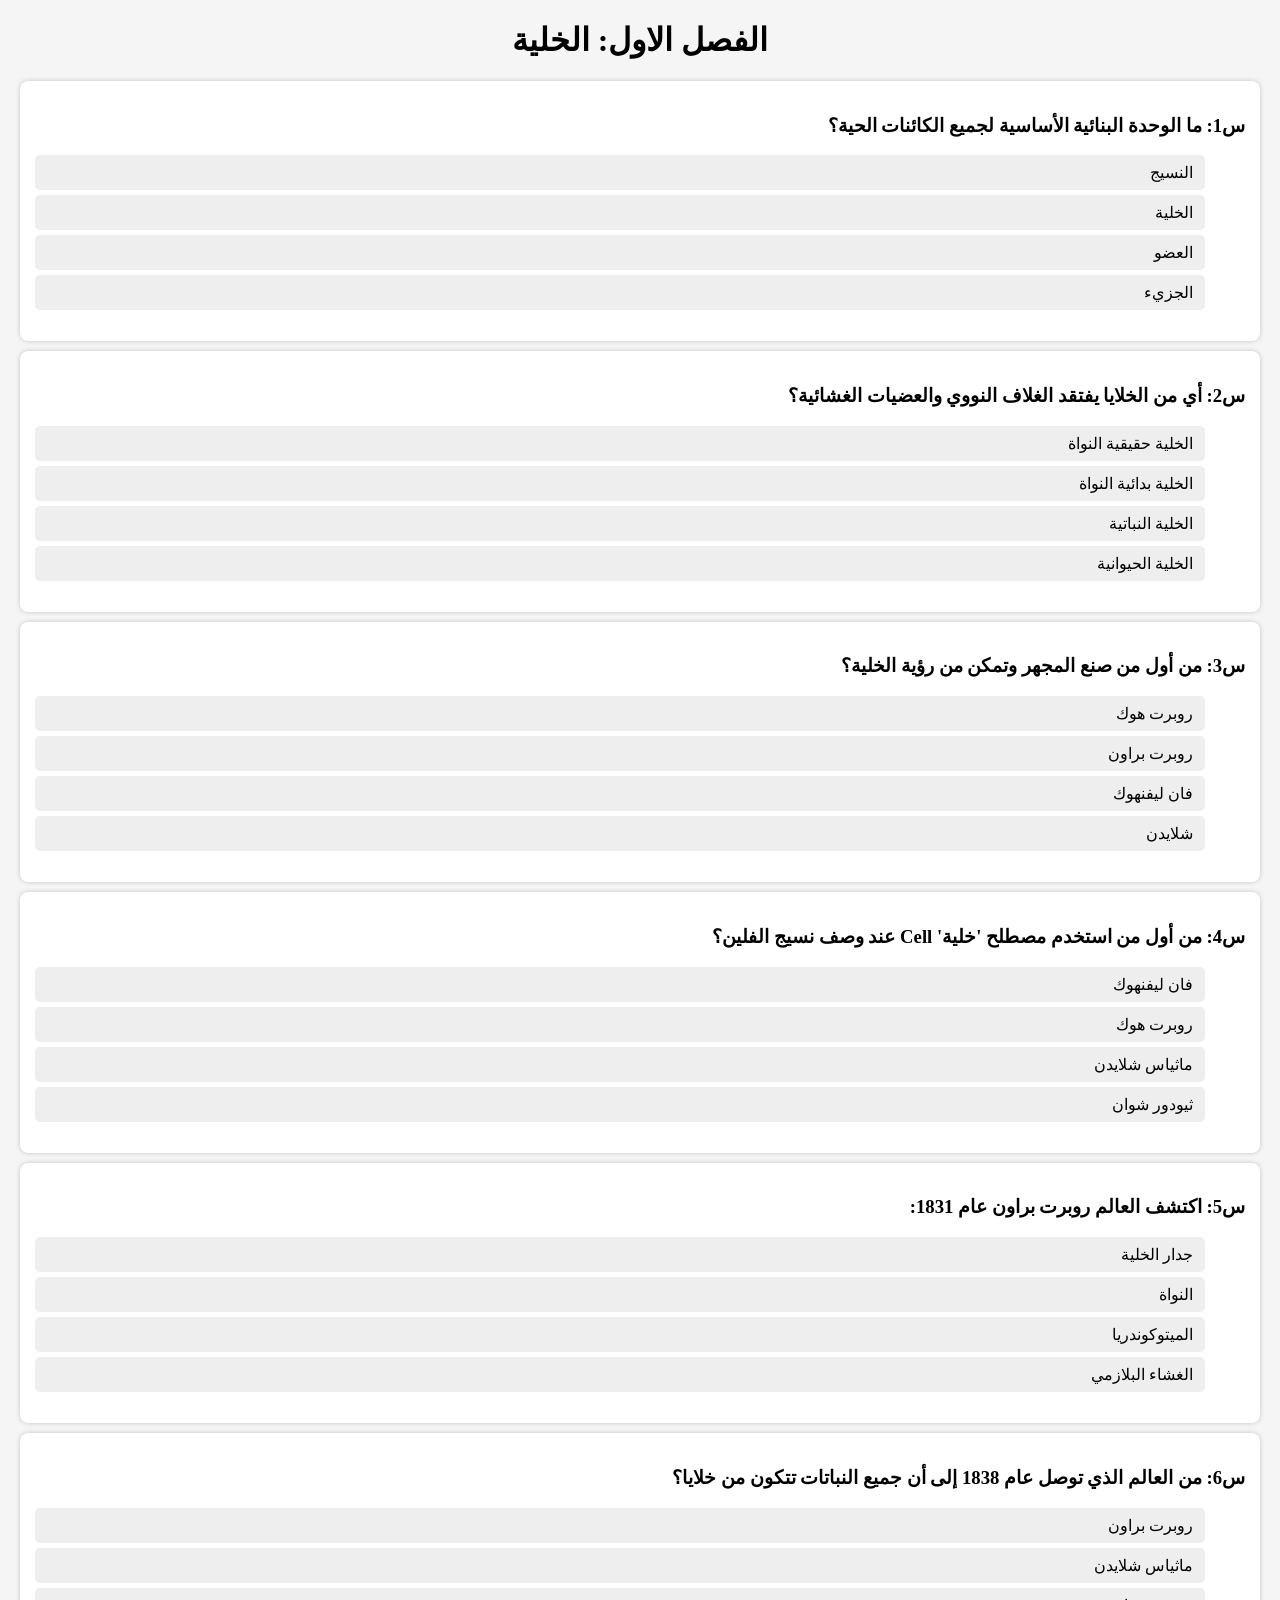
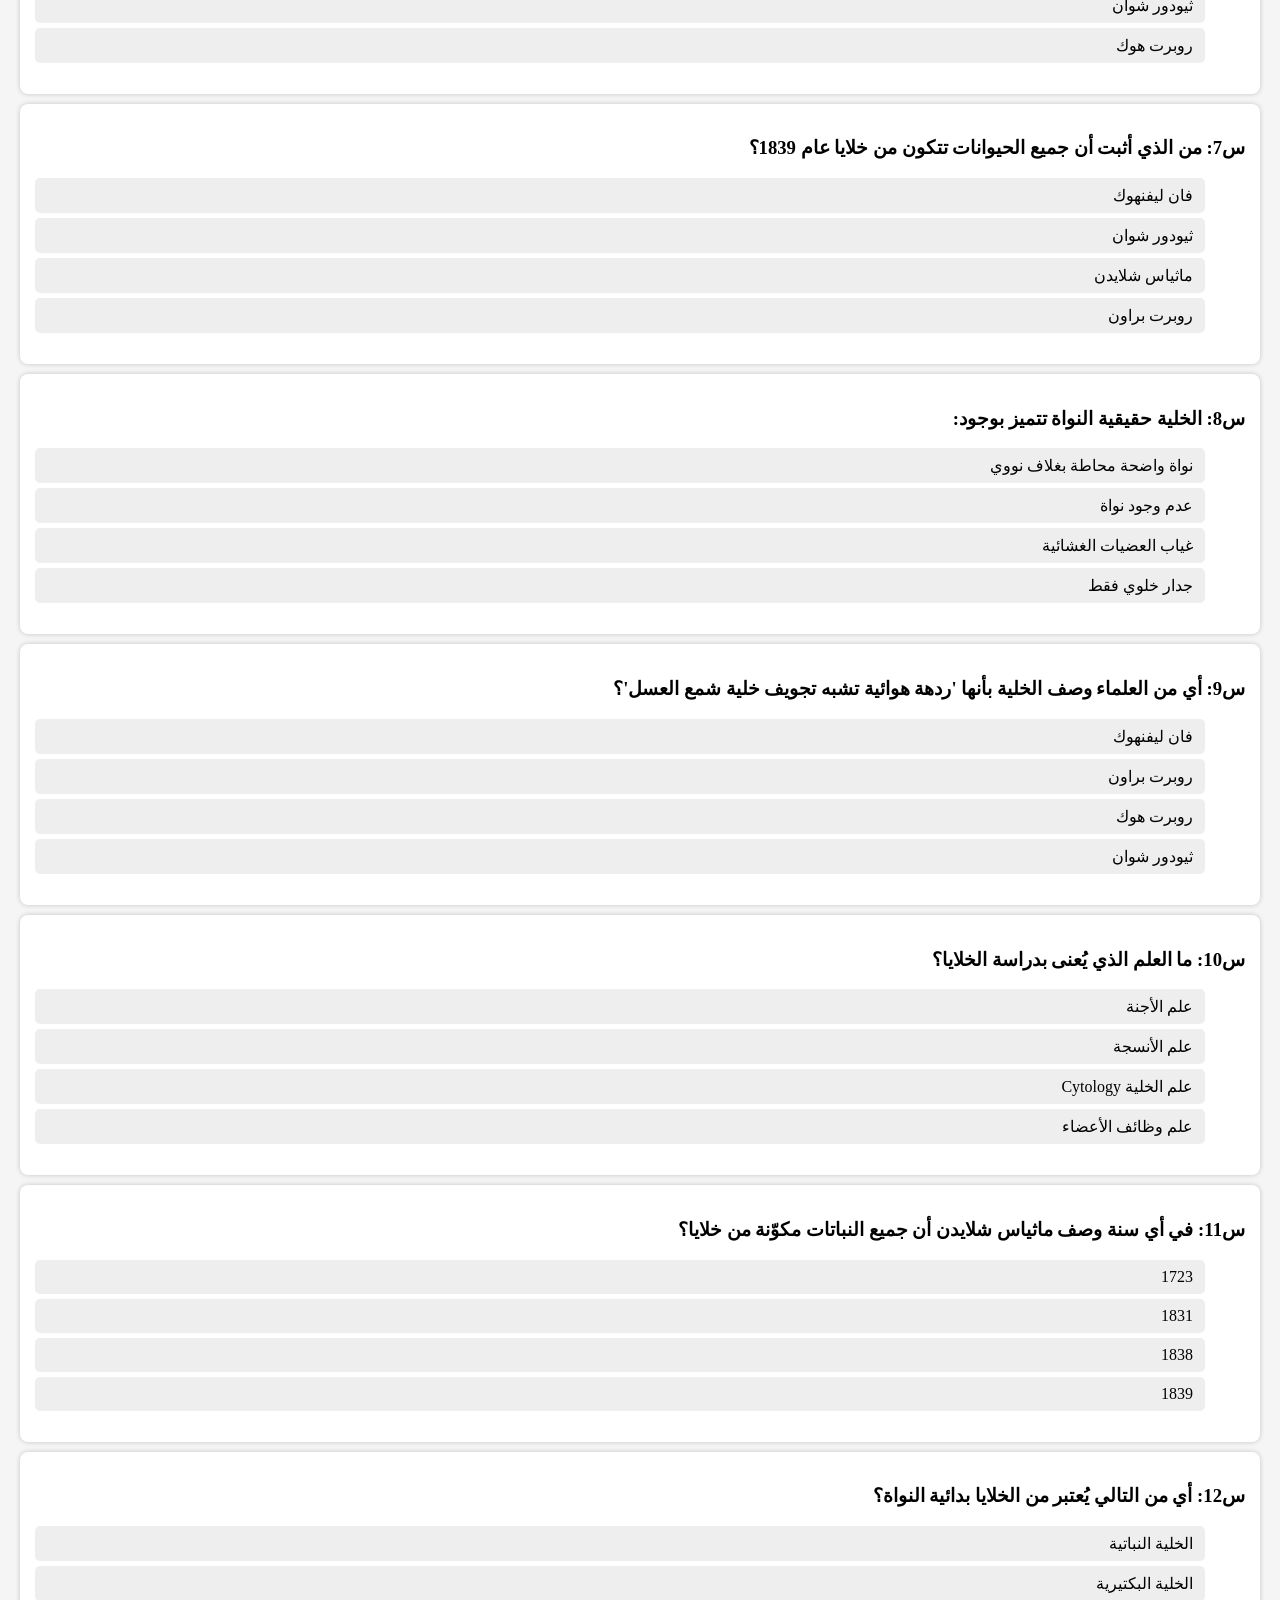
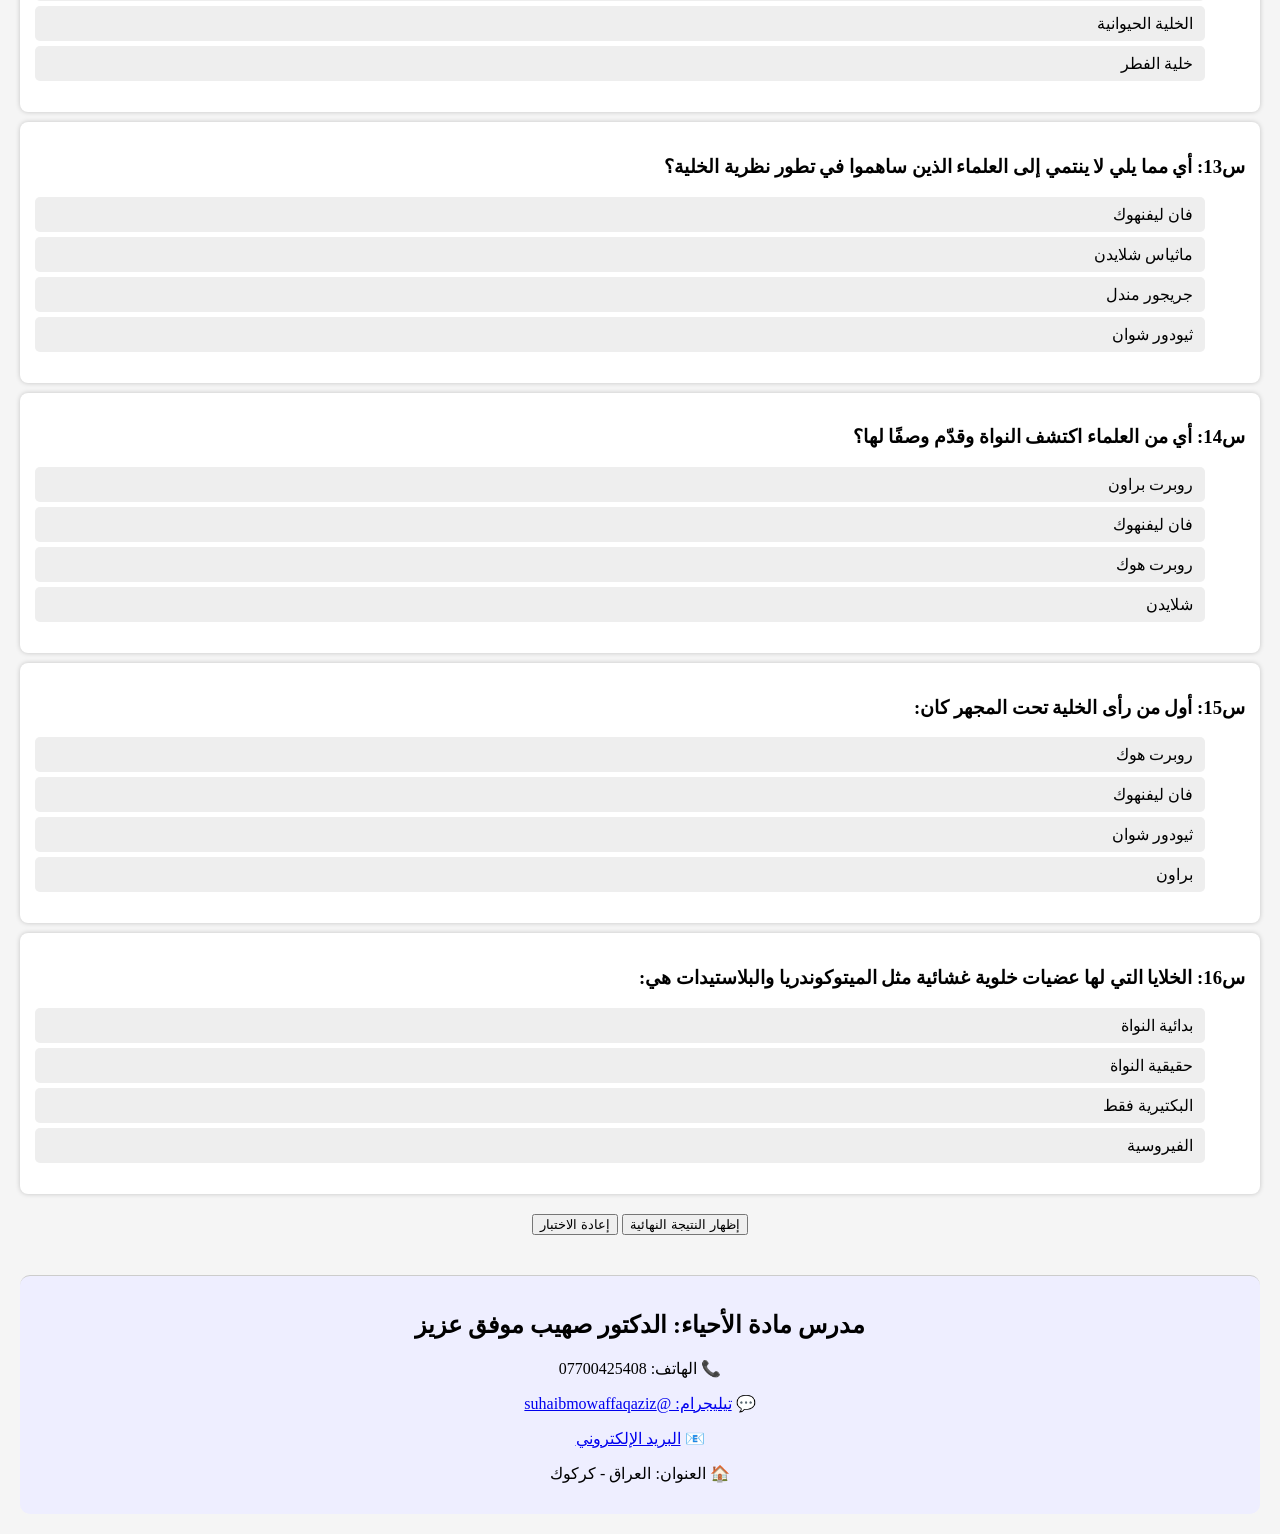
<file: index.html>
<!DOCTYPE html>
<html lang="ar" dir="rtl">
<head>
  <meta charset="UTF-8">
  <title>الفصل الاول: الخلية</title>
  <link rel="stylesheet" href="style.css">
</head>
<body>
  <h1>الفصل الاول: الخلية</h1>
  <div id="quiz"></div>

  <div style="text-align:center; margin-top:20px;">
    <button id="showResult">إظهار النتيجة النهائية</button>
    <button id="restart">إعادة الاختبار</button>
  </div>

  <div id="result"></div>

  <!-- قسم الدعاية -->
  <div id="promotion" style="text-align:center; margin-top:40px; padding:15px; border-top:1px solid #ccc; background:#eef; border-radius:10px;">
    <h2>مدرس مادة الأحياء: الدكتور صهيب موفق عزيز</h2>
    <p>📞 الهاتف: 07700425408</p>
    <p>💬 <a href="https://t.me/suhaibmowaffaqaziz" target="_blank">تيليجرام: @suhaibmowaffaqaziz</a></p>
    <p>📧 <a href="mailto:suhaibmowaffaqaziz@gmail.com">البريد الإلكتروني</a></p>
    <p>🏠 العنوان: العراق - كركوك</p>
  </div>

  <script src="script.js"></script>
</body>
</html>
</file>
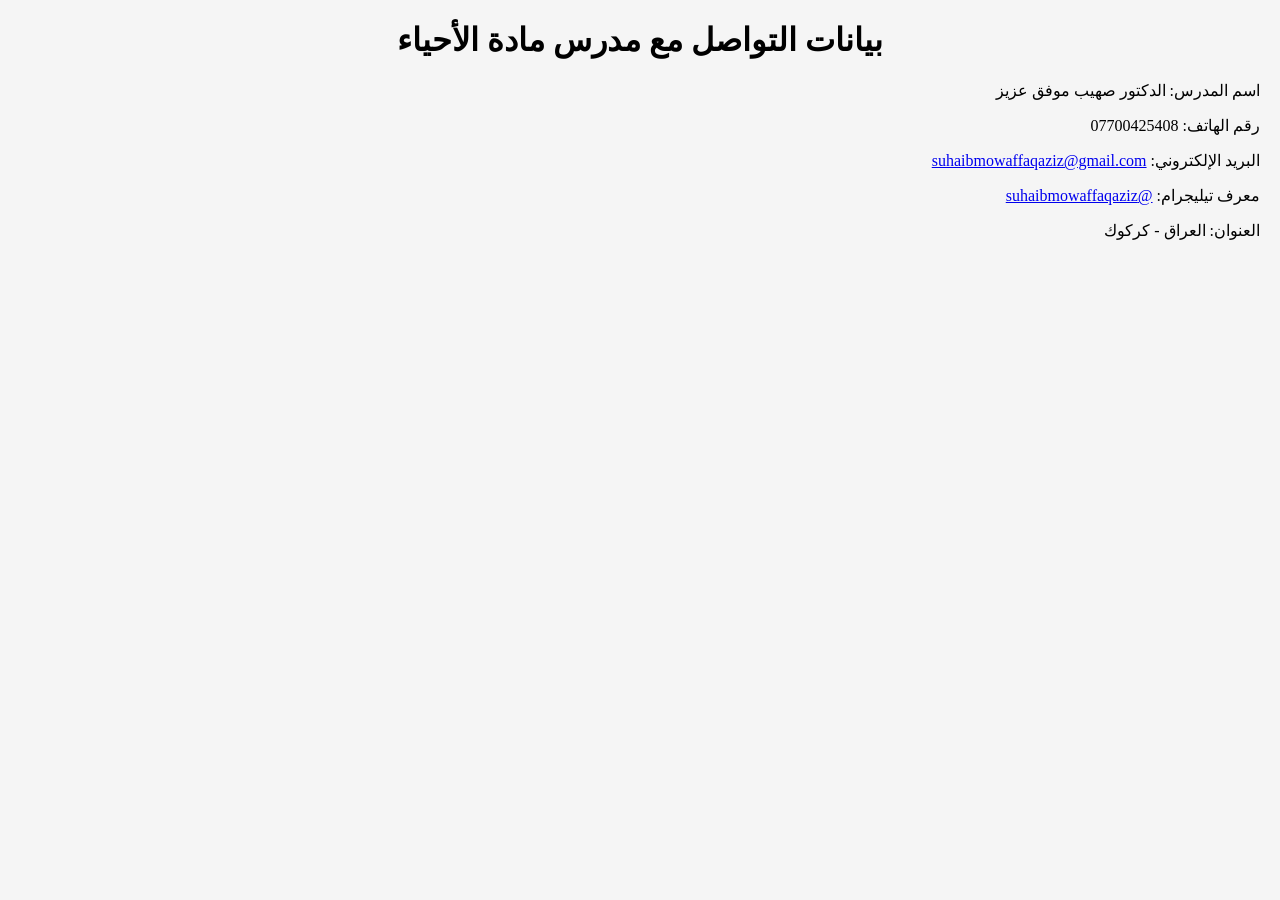
<file: contact.html>
<!DOCTYPE html>
<html lang="ar" dir="rtl">
<head>
  <meta charset="UTF-8">
  <title>بيانات التواصل</title>
  <link rel="stylesheet" href="style.css">
</head>
<body>
  <h1>بيانات التواصل مع مدرس مادة الأحياء</h1>
  <p>اسم المدرس: الدكتور صهيب موفق عزيز</p>
  <p>رقم الهاتف: 07700425408</p>
  <p>البريد الإلكتروني: <a href="mailto:suhaibmowaffaqaziz@gmail.com">suhaibmowaffaqaziz@gmail.com</a></p>
  <p>معرف تيليجرام: <a href="https://t.me/suhaibmowaffaqaziz" target="_blank">@suhaibmowaffaqaziz</a></p>
  <p>العنوان: العراق - كركوك</p>
</body>
</html>
</file>
<file: style.css>
body {
  font-family: "Times New Roman", Times, serif;
  background: #f5f5f5;
  margin: 20px;
  padding: 0;
}

h1, h2 {
  text-align: center;
}

.question {
  background: #fff;
  padding: 15px;
  margin: 10px 0;
  border-radius: 8px;
  box-shadow: 0 0 5px rgba(0,0,0,0.2);
}

.options li {
  list-style: none;
  padding: 8px 12px;
  margin: 5px 0;
  background: #eee;
  border-radius: 5px;
  cursor: pointer;
}

.options li.correct {
  background-color: #4CAF50;
  color: white;
}

.options li.wrong {
  background-color: #f44336;
  color: white;
}

#result {
  text-align: center;
  font-size: 20px;
  margin-top: 15px;
  font-weight: bold;
}
</file>
